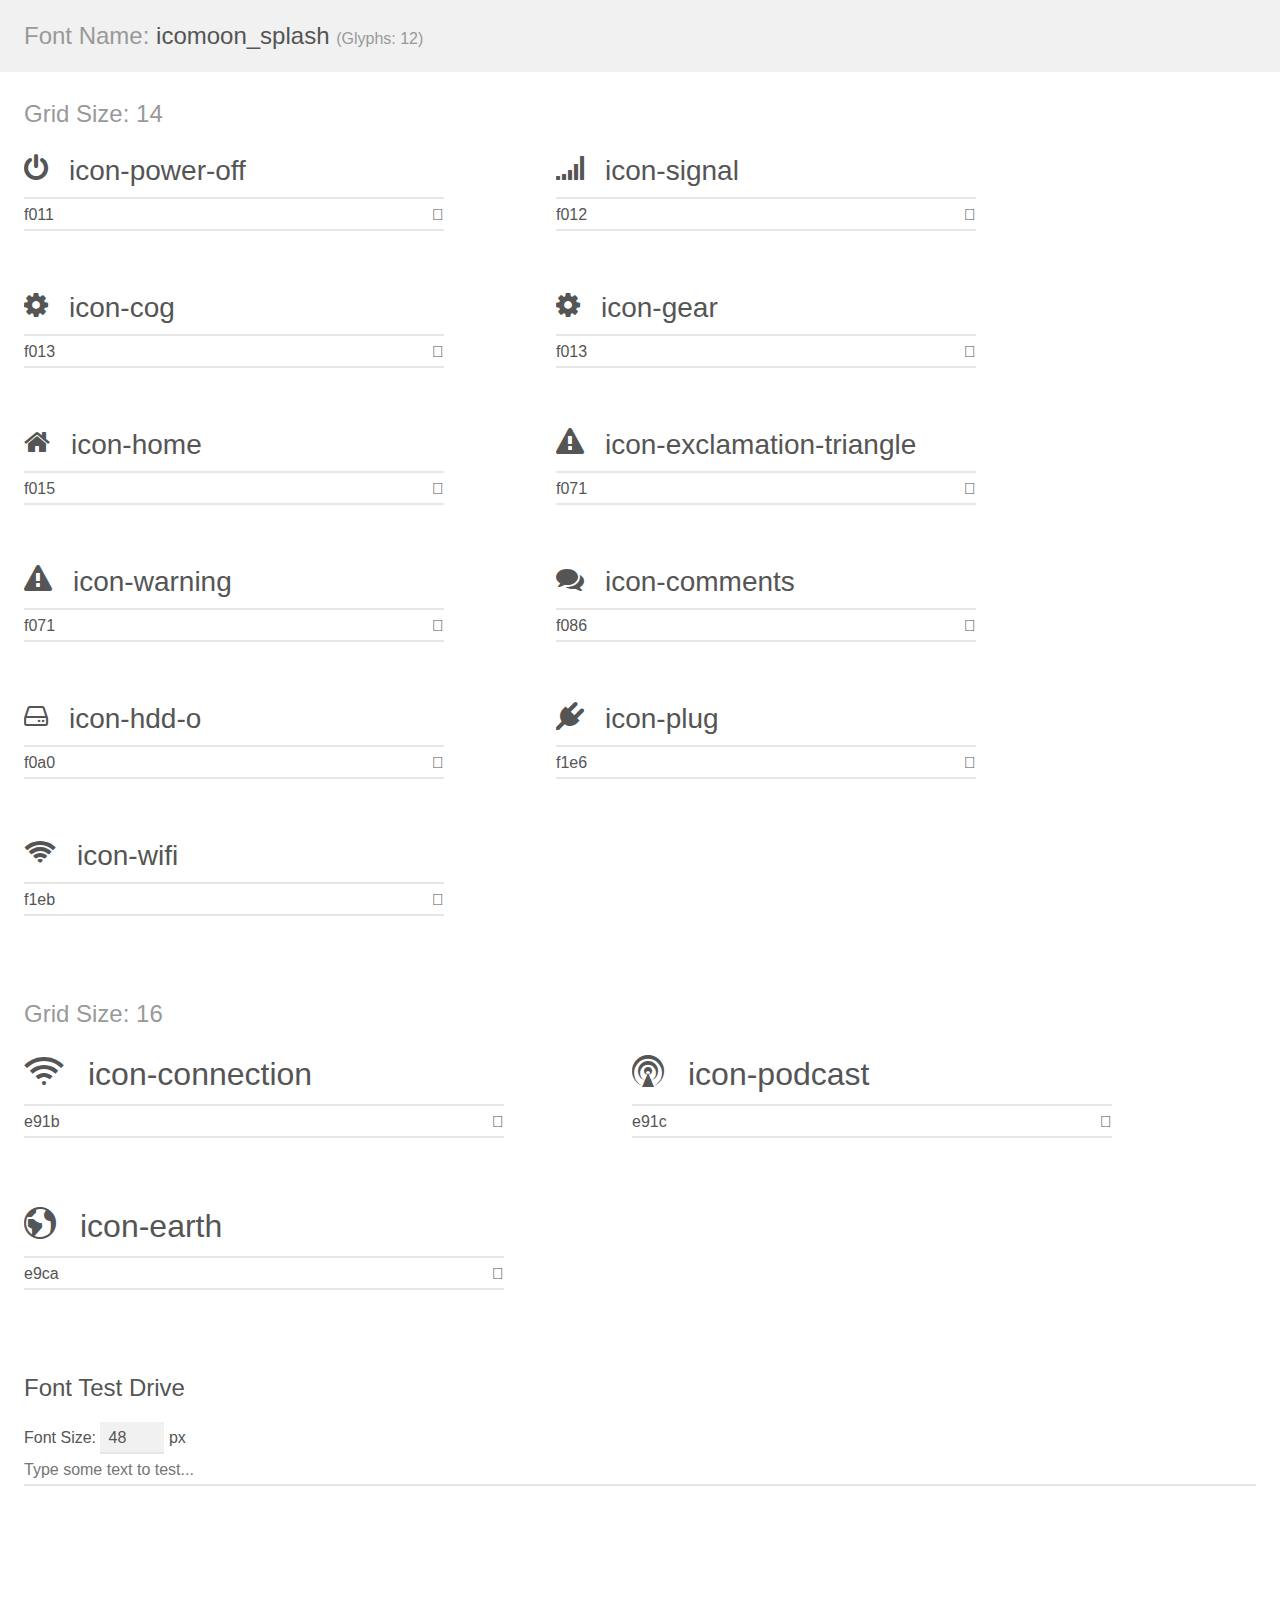
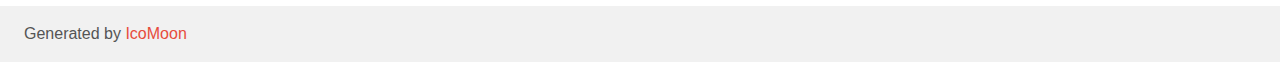
<file: medias/icomoon_splash/demo.html>
<!doctype html>
<html>
<head>
    <meta charset="utf-8">
    <title>IcoMoon Demo</title>
    <meta name="description" content="An Icon Font Generated By IcoMoon.io">
    <meta name="viewport" content="width=device-width, initial-scale=1">
    <link rel="stylesheet" href="demo-files/demo.css">
    <link rel="stylesheet" href="style.css"></head>
<body>
    <div class="bgc1 clearfix">
        <h1 class="mhmm mvm"><span class="fgc1">Font Name:</span> icomoon_splash <small class="fgc1">(Glyphs:&nbsp;12)</small></h1>
    </div>
    <div class="clearfix mhl ptl">
        <h1 class="mvm mtn fgc1">Grid Size: 14</h1>
        <div class="glyph fs1">
            <div class="clearfix bshadow0 pbs">
                <span class="icon-power-off">
                
                </span>
                <span class="mls"> icon-power-off</span>
            </div>
            <fieldset class="fs0 size1of1 clearfix hidden-false">
                <input type="text" readonly value="f011" class="unit size1of2" />
                <input type="text" maxlength="1" readonly value="&#xf011;" class="unitRight size1of2 talign-right" />
            </fieldset>
            <div class="fs0 bshadow0 clearfix hidden-true">
                <span class="unit pvs fgc1">liga: </span>
                <input type="text" readonly value="" class="liga unitRight" />
            </div>
        </div>
        <div class="glyph fs1">
            <div class="clearfix bshadow0 pbs">
                <span class="icon-signal">
                
                </span>
                <span class="mls"> icon-signal</span>
            </div>
            <fieldset class="fs0 size1of1 clearfix hidden-false">
                <input type="text" readonly value="f012" class="unit size1of2" />
                <input type="text" maxlength="1" readonly value="&#xf012;" class="unitRight size1of2 talign-right" />
            </fieldset>
            <div class="fs0 bshadow0 clearfix hidden-true">
                <span class="unit pvs fgc1">liga: </span>
                <input type="text" readonly value="" class="liga unitRight" />
            </div>
        </div>
        <div class="glyph fs1">
            <div class="clearfix bshadow0 pbs">
                <span class="icon-cog">
                
                </span>
                <span class="mls"> icon-cog</span>
            </div>
            <fieldset class="fs0 size1of1 clearfix hidden-false">
                <input type="text" readonly value="f013" class="unit size1of2" />
                <input type="text" maxlength="1" readonly value="&#xf013;" class="unitRight size1of2 talign-right" />
            </fieldset>
            <div class="fs0 bshadow0 clearfix hidden-true">
                <span class="unit pvs fgc1">liga: </span>
                <input type="text" readonly value="" class="liga unitRight" />
            </div>
        </div>
        <div class="glyph fs1">
            <div class="clearfix bshadow0 pbs">
                <span class="icon-gear">
                
                </span>
                <span class="mls"> icon-gear</span>
            </div>
            <fieldset class="fs0 size1of1 clearfix hidden-false">
                <input type="text" readonly value="f013" class="unit size1of2" />
                <input type="text" maxlength="1" readonly value="&#xf013;" class="unitRight size1of2 talign-right" />
            </fieldset>
            <div class="fs0 bshadow0 clearfix hidden-true">
                <span class="unit pvs fgc1">liga: </span>
                <input type="text" readonly value="" class="liga unitRight" />
            </div>
        </div>
        <div class="glyph fs1">
            <div class="clearfix bshadow0 pbs">
                <span class="icon-home">
                
                </span>
                <span class="mls"> icon-home</span>
            </div>
            <fieldset class="fs0 size1of1 clearfix hidden-false">
                <input type="text" readonly value="f015" class="unit size1of2" />
                <input type="text" maxlength="1" readonly value="&#xf015;" class="unitRight size1of2 talign-right" />
            </fieldset>
            <div class="fs0 bshadow0 clearfix hidden-true">
                <span class="unit pvs fgc1">liga: </span>
                <input type="text" readonly value="" class="liga unitRight" />
            </div>
        </div>
        <div class="glyph fs1">
            <div class="clearfix bshadow0 pbs">
                <span class="icon-exclamation-triangle">
                
                </span>
                <span class="mls"> icon-exclamation-triangle</span>
            </div>
            <fieldset class="fs0 size1of1 clearfix hidden-false">
                <input type="text" readonly value="f071" class="unit size1of2" />
                <input type="text" maxlength="1" readonly value="&#xf071;" class="unitRight size1of2 talign-right" />
            </fieldset>
            <div class="fs0 bshadow0 clearfix hidden-true">
                <span class="unit pvs fgc1">liga: </span>
                <input type="text" readonly value="" class="liga unitRight" />
            </div>
        </div>
        <div class="glyph fs1">
            <div class="clearfix bshadow0 pbs">
                <span class="icon-warning">
                
                </span>
                <span class="mls"> icon-warning</span>
            </div>
            <fieldset class="fs0 size1of1 clearfix hidden-false">
                <input type="text" readonly value="f071" class="unit size1of2" />
                <input type="text" maxlength="1" readonly value="&#xf071;" class="unitRight size1of2 talign-right" />
            </fieldset>
            <div class="fs0 bshadow0 clearfix hidden-true">
                <span class="unit pvs fgc1">liga: </span>
                <input type="text" readonly value="" class="liga unitRight" />
            </div>
        </div>
        <div class="glyph fs1">
            <div class="clearfix bshadow0 pbs">
                <span class="icon-comments">
                
                </span>
                <span class="mls"> icon-comments</span>
            </div>
            <fieldset class="fs0 size1of1 clearfix hidden-false">
                <input type="text" readonly value="f086" class="unit size1of2" />
                <input type="text" maxlength="1" readonly value="&#xf086;" class="unitRight size1of2 talign-right" />
            </fieldset>
            <div class="fs0 bshadow0 clearfix hidden-true">
                <span class="unit pvs fgc1">liga: </span>
                <input type="text" readonly value="" class="liga unitRight" />
            </div>
        </div>
        <div class="glyph fs1">
            <div class="clearfix bshadow0 pbs">
                <span class="icon-hdd-o">
                
                </span>
                <span class="mls"> icon-hdd-o</span>
            </div>
            <fieldset class="fs0 size1of1 clearfix hidden-false">
                <input type="text" readonly value="f0a0" class="unit size1of2" />
                <input type="text" maxlength="1" readonly value="&#xf0a0;" class="unitRight size1of2 talign-right" />
            </fieldset>
            <div class="fs0 bshadow0 clearfix hidden-true">
                <span class="unit pvs fgc1">liga: </span>
                <input type="text" readonly value="" class="liga unitRight" />
            </div>
        </div>
        <div class="glyph fs1">
            <div class="clearfix bshadow0 pbs">
                <span class="icon-plug">
                
                </span>
                <span class="mls"> icon-plug</span>
            </div>
            <fieldset class="fs0 size1of1 clearfix hidden-false">
                <input type="text" readonly value="f1e6" class="unit size1of2" />
                <input type="text" maxlength="1" readonly value="&#xf1e6;" class="unitRight size1of2 talign-right" />
            </fieldset>
            <div class="fs0 bshadow0 clearfix hidden-true">
                <span class="unit pvs fgc1">liga: </span>
                <input type="text" readonly value="" class="liga unitRight" />
            </div>
        </div>
        <div class="glyph fs1">
            <div class="clearfix bshadow0 pbs">
                <span class="icon-wifi">
                
                </span>
                <span class="mls"> icon-wifi</span>
            </div>
            <fieldset class="fs0 size1of1 clearfix hidden-false">
                <input type="text" readonly value="f1eb" class="unit size1of2" />
                <input type="text" maxlength="1" readonly value="&#xf1eb;" class="unitRight size1of2 talign-right" />
            </fieldset>
            <div class="fs0 bshadow0 clearfix hidden-true">
                <span class="unit pvs fgc1">liga: </span>
                <input type="text" readonly value="" class="liga unitRight" />
            </div>
        </div>
    </div>
    <div class="clearfix mhl ptl">
        <h1 class="mvm mtn fgc1">Grid Size: 16</h1>
        <div class="glyph fs2">
            <div class="clearfix bshadow0 pbs">
                <span class="icon-connection">
                
                </span>
                <span class="mls"> icon-connection</span>
            </div>
            <fieldset class="fs0 size1of1 clearfix hidden-false">
                <input type="text" readonly value="e91b" class="unit size1of2" />
                <input type="text" maxlength="1" readonly value="&#xe91b;" class="unitRight size1of2 talign-right" />
            </fieldset>
            <div class="fs0 bshadow0 clearfix hidden-true">
                <span class="unit pvs fgc1">liga: </span>
                <input type="text" readonly value="connection, wifi" class="liga unitRight" />
            </div>
        </div>
        <div class="glyph fs2">
            <div class="clearfix bshadow0 pbs">
                <span class="icon-podcast">
                
                </span>
                <span class="mls"> icon-podcast</span>
            </div>
            <fieldset class="fs0 size1of1 clearfix hidden-false">
                <input type="text" readonly value="e91c" class="unit size1of2" />
                <input type="text" maxlength="1" readonly value="&#xe91c;" class="unitRight size1of2 talign-right" />
            </fieldset>
            <div class="fs0 bshadow0 clearfix hidden-true">
                <span class="unit pvs fgc1">liga: </span>
                <input type="text" readonly value="podcast, broadcast" class="liga unitRight" />
            </div>
        </div>
        <div class="glyph fs2">
            <div class="clearfix bshadow0 pbs">
                <span class="icon-earth">
                
                </span>
                <span class="mls"> icon-earth</span>
            </div>
            <fieldset class="fs0 size1of1 clearfix hidden-false">
                <input type="text" readonly value="e9ca" class="unit size1of2" />
                <input type="text" maxlength="1" readonly value="&#xe9ca;" class="unitRight size1of2 talign-right" />
            </fieldset>
            <div class="fs0 bshadow0 clearfix hidden-true">
                <span class="unit pvs fgc1">liga: </span>
                <input type="text" readonly value="earth, globe2" class="liga unitRight" />
            </div>
        </div>
    </div>

    <!--[if gt IE 8]><!-->
    <div class="mhl clearfix mbl">
        <h1>Font Test Drive</h1>
        <label>
            Font Size: <input id="fontSize" type="number" class="textbox0 mbm"
            min="8" value="48" />
            px
        </label>
        <input id="testText" type="text" class="phl size1of1 mvl"
        placeholder="Type some text to test..." value=""/>
        <div id="testDrive" class="icon-">&nbsp;
        </div>
    </div>
    <!--<![endif]-->
    <div class="bgc1 clearfix">
        <p class="mhl">Generated by <a href="https://icomoon.io/app">IcoMoon</a></p>
    </div>

    <script src="demo-files/demo.js"></script>
</body>
</html>
</file>
<file: medias/icomoon_splash/demo-files/demo.css>
body {
  padding: 0;
  margin: 0;
  font-family: sans-serif;
  font-size: 1em;
  line-height: 1.5;
  color: #555;
  background: #fff;
}
h1 {
  font-size: 1.5em;
  font-weight: normal;
}
small {
  font-size: .66666667em;
}
a {
  color: #e74c3c;
  text-decoration: none;
}
a:hover, a:focus {
  box-shadow: 0 1px #e74c3c;
}
.bshadow0, input {
  box-shadow: inset 0 -2px #e7e7e7;
}
input:hover {
  box-shadow: inset 0 -2px #ccc;
}
input, fieldset {
  font-family: sans-serif;
  font-size: 1em;
  margin: 0;
  padding: 0;
  border: 0;
}
input {
  color: inherit;
  line-height: 1.5;
  height: 1.5em;
  padding: .25em 0;
}
input:focus {
  outline: none;
  box-shadow: inset 0 -2px #449fdb;
}
.glyph {
  font-size: 16px;
  width: 15em;
  padding-bottom: 1em;
  margin-right: 4em;
  margin-bottom: 1em;
  float: left;
  overflow: hidden;
}
.liga {
  width: 80%;
  width: calc(100% - 2.5em);
}
.talign-right {
  text-align: right;
}
.talign-center {
  text-align: center;
}
.bgc1 {
  background: #f1f1f1;
}
.fgc1 {
  color: #999;
}
.fgc0 {
  color: #000;
}
p {
  margin-top: 1em;
  margin-bottom: 1em;
}
.mvm {
  margin-top: .75em;
  margin-bottom: .75em;
}
.mtn {
  margin-top: 0;
}
.mtl, .mal {
  margin-top: 1.5em;
}
.mbl, .mal {
  margin-bottom: 1.5em;
}
.mal, .mhl {
  margin-left: 1.5em;
  margin-right: 1.5em;
}
.mhmm {
  margin-left: 1em;
  margin-right: 1em;
}
.mls {
  margin-left: .25em;
}
.ptl {
  padding-top: 1.5em;
}
.pbs, .pvs {
  padding-bottom: .25em;
}
.pvs, .pts {
  padding-top: .25em;
}
.unit {
  float: left;
}
.unitRight {
  float: right;
}
.size1of2 {
  width: 50%;
}
.size1of1 {
  width: 100%;
}
.clearfix:before, .clearfix:after {
  content: " ";
  display: table;
}
.clearfix:after {
  clear: both;
}
.hidden-true {
  display: none;
}
.textbox0 {
  width: 3em;
  background: #f1f1f1;
  padding: .25em .5em;
  line-height: 1.5;
  height: 1.5em;
}
#testDrive {
  display: block;
  padding-top: 24px;
  line-height: 1.5;
}
.fs0 {
  font-size: 16px;
}
.fs1 {
  font-size: 28px;
}
.fs2 {
  font-size: 32px;
}
</file>
<file: medias/icomoon_splash/style.css>
@font-face {
  font-family: 'icomoon_splash';
  src:  url('fonts/icomoon_splash.eot?hk5z08');
  src:  url('fonts/icomoon_splash.eot?hk5z08#iefix') format('embedded-opentype'),
    url('fonts/icomoon_splash.ttf?hk5z08') format('truetype'),
    url('fonts/icomoon_splash.woff?hk5z08') format('woff'),
    url('fonts/icomoon_splash.svg?hk5z08#icomoon_splash') format('svg');
  font-weight: normal;
  font-style: normal;
}

[class^="icon-"], [class*=" icon-"] {
  /* use !important to prevent issues with browser extensions that change fonts */
  font-family: 'icomoon_splash' !important;
  speak: none;
  font-style: normal;
  font-weight: normal;
  font-variant: normal;
  text-transform: none;
  line-height: 1;

  /* Better Font Rendering =========== */
  -webkit-font-smoothing: antialiased;
  -moz-osx-font-smoothing: grayscale;
}

.icon-power-off:before {
  content: "\f011";
}
.icon-signal:before {
  content: "\f012";
}
.icon-cog:before {
  content: "\f013";
}
.icon-gear:before {
  content: "\f013";
}
.icon-home:before {
  content: "\f015";
}
.icon-exclamation-triangle:before {
  content: "\f071";
}
.icon-warning:before {
  content: "\f071";
}
.icon-comments:before {
  content: "\f086";
}
.icon-hdd-o:before {
  content: "\f0a0";
}
.icon-plug:before {
  content: "\f1e6";
}
.icon-wifi:before {
  content: "\f1eb";
}
.icon-connection:before {
  content: "\e91b";
}
.icon-podcast:before {
  content: "\e91c";
}
.icon-earth:before {
  content: "\e9ca";
}
</file>
